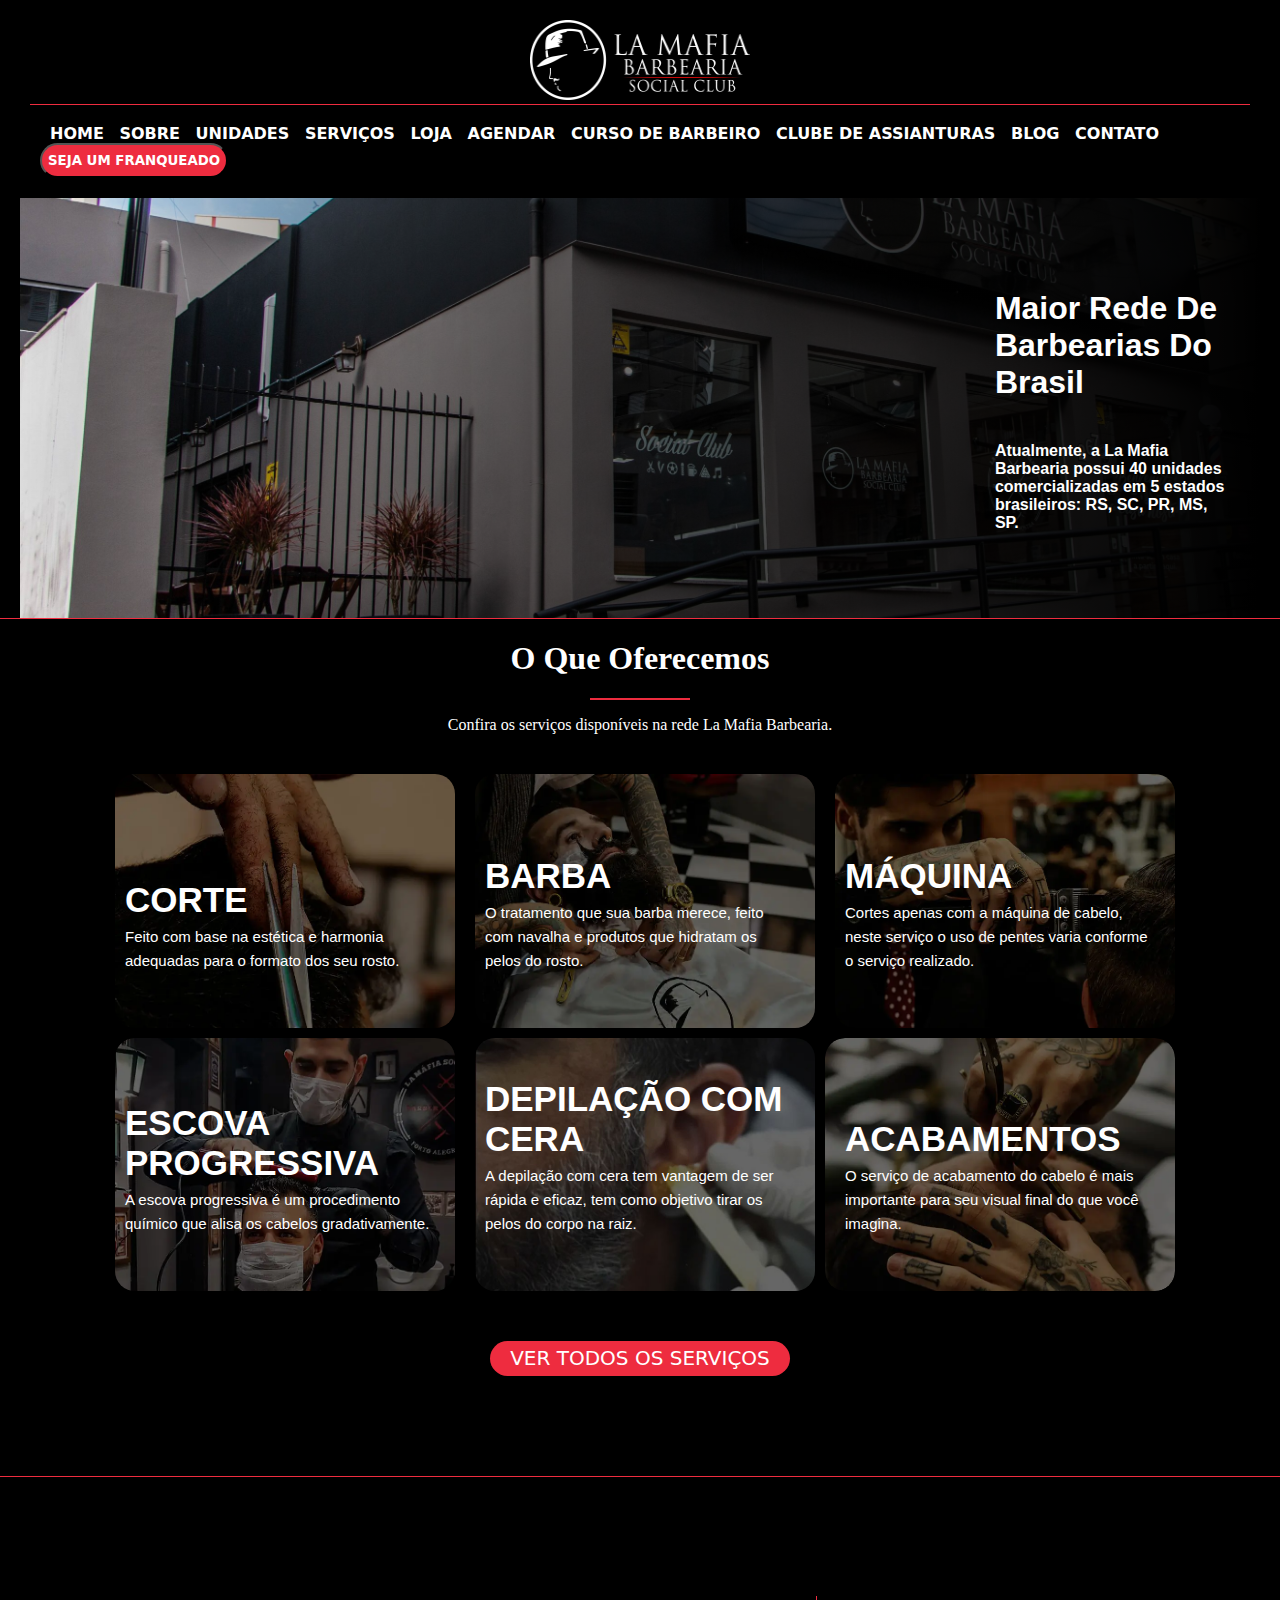
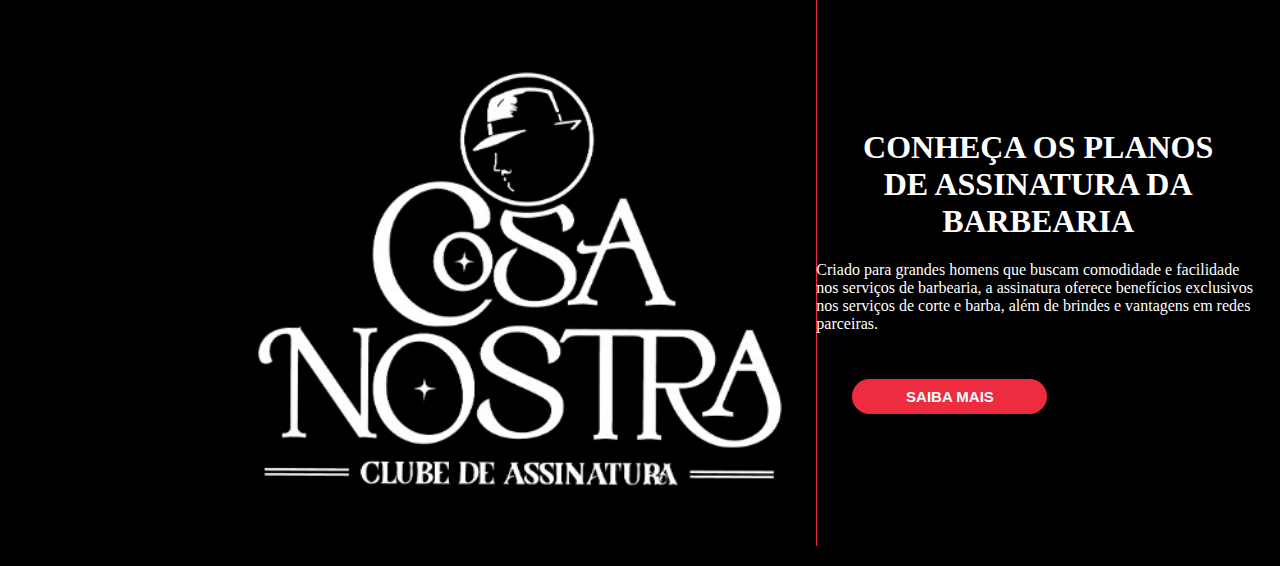
<file: index.html>
<!DOCTYPE html>
<html lang="en">
<head>
    <meta charset="UTF-8">
    <meta name="viewport" content="width=device-width, initial-scale=1.0">
    <link rel="stylesheet" href="css/index.css">
    <link rel="website icon" type="png" href="img/icone.png">
    <title>Pagina Inicial</title>
</head>
<body>
    <header>
        <div class="img-container">
        <img src="img/logo.webp"width="220" height="80"> 
        </div>
    </header>
    <div class="diviser"></div>
    <nav>
        <a href="home.html"><b> HOME </b> </a>
        <a href="sobre.html"><b> SOBRE </b> </a>
        <a href="unidades.html"><b> UNIDADES </b> </a>
        <a href="servicos.html"><b> SERVIÇOS </b> </a>
        <a href="loja.html"><b> LOJA </b> </a>
        <a href="agendar.html"><b> AGENDAR </b> </a>
        <a href="curso.html"><b> CURSO DE BARBEIRO </b> </a>
        <a href="clube.html"><b> CLUBE DE ASSIANTURAS </b> </a>
        <a href="blog.html"><b> BLOG </b> </a>
        <a href="contato.html"><b> CONTATO </b> </a>
        <button><b>SEJA UM FRANQUEADO</b></button>
    </nav>
    <div class="conteudoimagem">
    <h1><b>Maior Rede De Barbearias Do Brasil</b></h1>
    <p>Atualmente, a La Mafia Barbearia possui 40 unidades comercializadas em 5 estados brasileiros: RS, SC, PR, MS, SP.</p>
    </div>
    <div class="divider"></div>
    <div class="textos">
    <h1>O Que Oferecemos</h1>
    <div class="divisao"></div>
    <p>Confira os serviços disponíveis na rede La Mafia Barbearia.</p>
  </div>
   <div class="menu">
    <div class="item">
      <a target="_blank" href="img/corte.webp">
        <img src="img/corte.webp" alt="Corte">
      </a>
      <div class="texto">
        <h3><b>CORTE</b></h3>
        <p>Feito com base na estética e harmonia adequadas para o formato dos seu rosto.</p>
      </div>
    </div>
     <div class="item">
      <a target="_blank" href="img/barba.webp">
        <img src="img/barba.webp" alt="Barba">
      </a>
        <div class="texto">
        <h3><b>BARBA</b></h3>
        <p>O tratamento que sua barba merece, feito com navalha e produtos que hidratam os pelos do rosto.</p>
      </div>
    </div>
  
    <div class="item">
      <a target="_blank" href="img/maquina.webp">
        <img src="img/maquina.webp" alt="Máquina">
      </a>
      <div class="texto">
        <h3><b>MÁQUINA</b></h3>
        <p>Cortes apenas com a máquina de cabelo, neste serviço o uso de pentes varia conforme o serviço realizado.</p>
      </div>
    </div>
  
    <div class="item">
      <a target="_blank" href="img/escovaprogressiva.webp">
        <img src="img/escovaprogressiva.webp" alt="Escova">
      </a>
      <div class="texto">
        <h3><b>ESCOVA <br> PROGRESSIVA</b></h3>
        <p>A escova progressiva é um procedimento químico que alisa os cabelos gradativamente.</p>
      </div>
    </div>
  
    <div class="item">
      <a target="_blank" href="img/depilacao.jpg">
        <img src="img/depilacao.jpg" alt="Depilação">
      </a>
       <div class="texto">
        <h3><b>DEPILAÇÃO COM <br>CERA</b></h3>
        <p>A depilação com cera tem vantagem de ser rápida e eficaz, tem como objetivo tirar os pelos do corpo na raiz.</p>
      </div>
    </div>
  
    <div class="item">
        <img src="img/acabamentos.webp" alt="Acabamentos">
        <div class="texto">
        <h3><b>ACABAMENTOS</b></h3>
        <p>O serviço de acabamento do cabelo é mais importante para seu visual final do que você imagina.</p>
      </div>
    </div>
  </div>
  <div class="botaolista">
    <button>VER TODOS OS SERVIÇOS</button>
  </div>
  <div class="linhabotaolaembaixo"></div>
  <section class="clubeass">
    <a target="sla" href="img/image-removebg-preview (53).png">
      <img src="img/image-removebg-preview (53).png" width="600" height="500" class="logo-branca">
    </a>
    <div class="linhaverb"></div>
    <div class="textoconteudo">
      <h1>CONHEÇA OS PLANOS <br>DE ASSINATURA DA BARBEARIA</h1>
      <p>Criado para grandes homens que buscam comodidade e facilidade nos serviços de barbearia,
        a assinatura oferece benefícios exclusivos nos serviços de corte e barba, além de brindes e
        vantagens em redes parceiras.</p>
      <nav>
        <button class="buttonclube">
          <href="button.html"><b>SAIBA MAIS</b>
        </button>
      </nav>
    </div>
</body>
</html>
</file>
<file: css/index.css>
body {
  background-color: black;
  color: white;
  margin: 20px;
  flex-direction: column;
}
.img-container{
text-align: center;
align-items: center;
}
nav {
  color: #ee2c3f;
  padding: 20px;
 font-family: "Aboreto", system-ui;
font-weight: 400;
font-style: normal;
  
}

a {
  padding-left: 10px;
  position: relative;
  color: #ffffff; 
  text-decoration: none; 
  text-align: center;
}

a::after {
  content: "";
  position: absolute;
  left: 0;
  bottom: -2px;
  width: 100%;
  height: 2px; 
  background-color: #b1b1b1; 
  transform: scaleX(0); 
  transform-origin: 0 0;
  transition: transform 0.3s ease; 
}

a:hover::after {
  transform: scaleX(1); 
}

a:hover {
  color: #acacac;
}

button {
  background-color: #ee2c3f;
  border-radius: 100px;
  color: white;
  height: 35px;
  font-family: "Aboreto", system-ui;
  font-weight: 400;
  font-style: normal;
}
.textos p, h1{
text-align: center;
}
.img-container img {
  transition: transform 0.3s ease;
}

.img-container:hover img {
  transform: scale(1.05);
}
.diviser {
  height: 0.1px;
  background-color: #ee2c3f;
  margin-left: 10px;
  margin-right: 10px;
}
.conteudoimagem {
  background-image: linear-gradient(to left, rgba(0, 0, 0) 0%, rgba(0, 0, 0, 0.5) 60%, rgba(0, 0, 0, 0) 100%),url('../img/criciuma-1-scaled.jpg');
  background-size: cover;
  background-position: center;
  padding: 60px 20px;
  height: 300px;
}

.conteudoimagem h1, .conteudoimagem p {
  text-align: left;
  margin-left: 25cm;
  font-family: "waters-titling-condensedpro", sans-serif;
  font-weight: 700;
  font-style: normal;
  background-color: rgba(0, 0, 0,0);
  padding: 10px;
  color: white;
}
.divider{
  height: 0.2px;
  background-color: #ee2c3f;
  margin-left: -50px;
  margin-right: -20px;
}
.divisao{
  height: 2px;
  background-color: #ee2c3f;
  margin-left: 570px;
  margin-right: 570px;
}
.linhamenu {
  background-color: #ee2c3f;
  height: 2px;
  margin-top: 1px;
  margin-right: 800px;
  margin-left: 800px;
}

.titulomenu p {
  font-family: "Opens Sans", sans-serif;
  font-weight: 500;
  color: #fff;
  font-size: 18px;
  text-align: center;
  margin-top: 50px;
}

.backgroundmenu {
  background: linear-gradient(to bottom,
      rgb(0, 0, 0, 0.5) 10%,
      rgb(51, 51, 51) 65%,
      rgb(26, 26, 26) 95%);
  padding: 80px;
  border-radius: 10px;
}

.menu {
  margin-top: 40px;
  display: grid;
  grid-template-columns: repeat(3, 350px);
  gap: 10px;
  justify-content: center;
}

.item {
  position: relative;
  overflow: hidden;
  padding: 0;
  border-radius: 20px;
}

.item:hover img {
  transform: scale(1.05);
}

.menu img {
  width: 100%;
  height: 100%;
  transition: transform 0.3s ease;
  border-radius: 20px;
}

.texto {
  position: absolute;
  bottom: 0;
  left: 0;
  right: 0;
  padding: 20px;
  color: #fff;
  display: flex;
  flex-direction: column;
  justify-content: center;
  transition: opacity 0.4s ease;
  box-sizing: border-box;
  border-bottom-left-radius: 20px;
  border-bottom-right-radius: 20px;
  margin-bottom: 35px;
}

.texto h3 {
  font-family: "waters-titling-pro", sans-serif;
  margin: 0;
  font-size: 35px;
  margin-bottom: 5px;
}

.texto p {
  font-family: "Open Sans", sans-serif;
  margin: 0;
  font-size: 15px;
  line-height: 1.6;
}

.buttonmenu {
  font-family: "waters-titling-pro", sans-serif;
  background-color: #ee2c3f;
  color: white;
  border-radius: 40px;
  width: 295px;
  height: 35px;
  font-size: 15px;
  margin-top: 25px;
  margin-left: 42%;
}

.buttonmenu {
  background: linear-gradient(0deg #ee2c3f 0%, #ee2c3f 100%);
  border: transparent;
}
.linhamenub {
  background-color: #ee2c3f;
  height: 1px;
  width: 100%;
  margin-top: 1px;
}
.botaolista{
  padding-top: 50px;
  text-align: center;
}
.botaolista button{
border-radius: 100px;
background-color: #ee2c3f;
height: 35px;
width: 300px;
font-size: 20px;
border: none;
}
.botaolista button:hover{
  transition: 0.3s;
  background-color: #a00;
}
.linhabotaolaembaixo{
  margin-top: 100px;
  height: 0.2px;
  background-color: #ee2c3f;
  margin-left: -50px;
  margin-right: -20px;
}
.clubeass {
  margin-top: 120px;
  display: flex;
  align-items: center;
  margin-left: 15%;
}

.logo-branca {
  transition: transform 0.4s ease, filter 0.4s ease;
}

.logo-branca:hover {
  transform: scale(1.05);
}

.linhaverb {
  background-color: #ee2c3f;
  width: 1px;
  height: 550px;
  gap: 50px;
}

.buttonclube {
  font-family: "waters-titling-pro", sans-serif;
  background-color: #ee2c3f;
  color: white;
  border-radius: 40px;
  width: 195px;
  height: 35px;
  font-size: 15px;
  margin-left: 4%;
  margin-top: 10px;
}

.buttonclube {
  background: linear-gradient(0deg #ee2c3f 0%, #ee2c3f 100%);
  border: transparent;
}

.buttonclube:hover {
  box-shadow: 2px 2px 6px 0#ee2c3f, -2px -2px 6px 0 #ee2c3f,
    inset -2px -2px 6px 0 #ee2c3f, inset 2px 2px 6px 0 #ee2c3f;
}

.linhaclube {
  background-color: #ee2c3f;
  height: 1px;
  width: 100%;
  margin-top: 120px;
}
</file>
